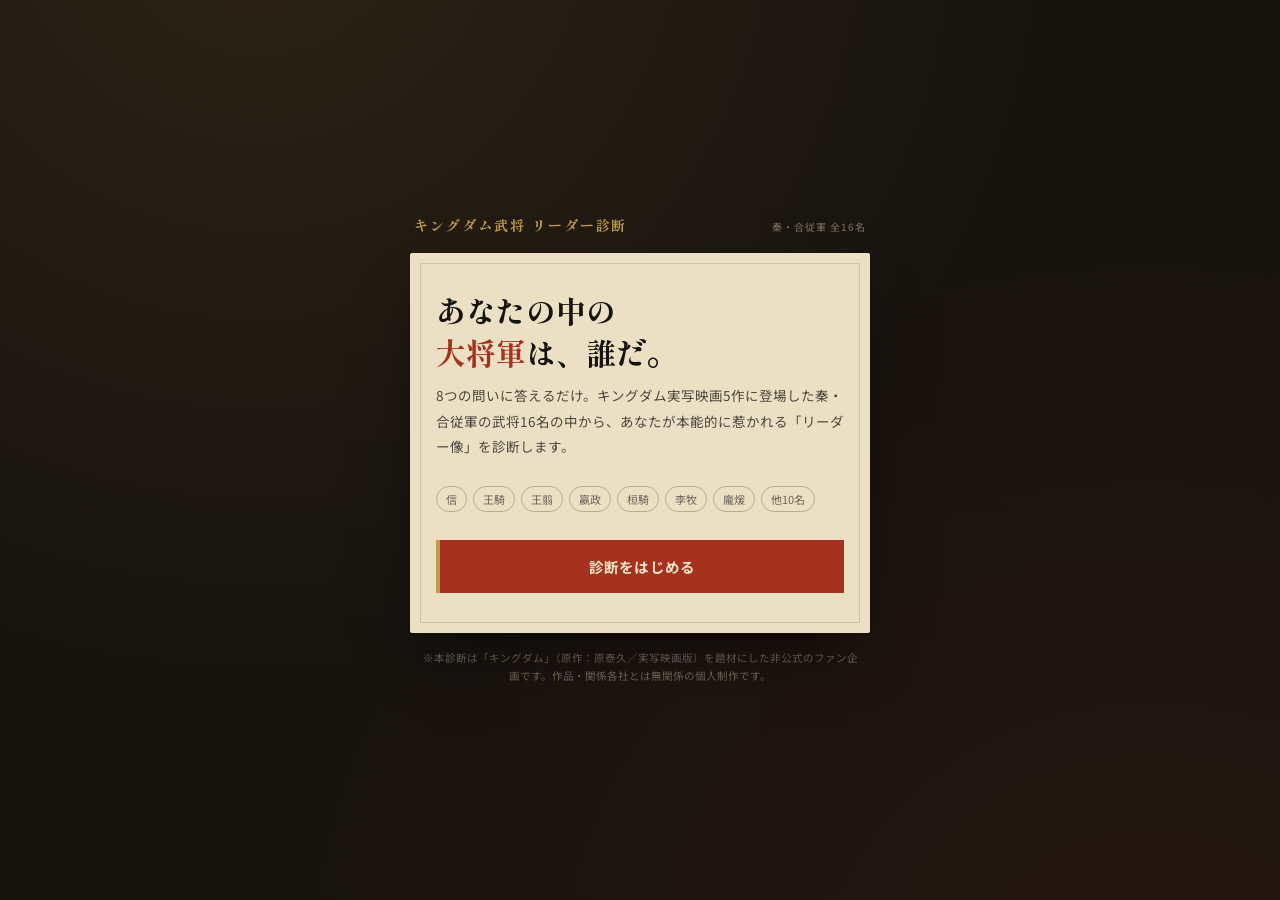
<file: index.html>
<!DOCTYPE html>
<html lang="ja">
<head>
<meta charset="UTF-8">
<meta name="viewport" content="width=device-width, initial-scale=1.0, viewport-fit=cover">
<title>キングダム リーダー診断 | あなたの中の大将軍は、誰だ。</title>
<meta name="description" content="キングダム実写映画5作の武将16名から、あなたが本能的に惹かれるリーダー像を診断します。">

<meta property="og:type" content="website">
<meta property="og:title" content="キングダム リーダー診断 | あなたの中の大将軍は、誰だ。">
<meta property="og:description" content="キングダム実写映画5作の武将16名から、あなたが本能的に惹かれるリーダー像を診断します。">
<meta property="og:image" content="ogp.png">
<meta property="og:url" content="">
<meta name="twitter:card" content="summary_large_image">
<meta name="twitter:title" content="キングダム リーダー診断 | あなたの中の大将軍は、誰だ。">
<meta name="twitter:description" content="キングダム実写映画5作の武将16名から、あなたが本能的に惹かれるリーダー像を診断します。">
<meta name="twitter:image" content="ogp.png">

<link rel="icon" href="favicon.ico">
<link rel="apple-touch-icon" href="apple-touch-icon.png">

<link rel="preconnect" href="https://fonts.googleapis.com">
<link href="https://fonts.googleapis.com/css2?family=Shippori+Mincho:wght@500;700;800&family=Noto+Sans+JP:wght@400;500;700;900&display=swap" rel="stylesheet">
<style>
:root{
  --ink:#17130f;
  --ink-soft:#221b14;
  --paper:#ece0c4;
  --seal:#a5311f;
  --seal-dark:#7e2418;
  --gold:#c19a49;
  --cream:#f1e6c8;
}
*{box-sizing:border-box; margin:0; padding:0;}
html,body{height:100%;}
body{
  background:
    radial-gradient(ellipse at 20% -10%, rgba(193,154,73,0.12), transparent 55%),
    radial-gradient(ellipse at 90% 110%, rgba(165,49,31,0.10), transparent 55%),
    var(--ink);
  color:var(--cream);
  font-family:"Noto Sans JP", sans-serif;
  min-height:100vh;
  min-height:100dvh;
  display:flex;
  align-items:center;
  justify-content:center;
  padding:max(24px, env(safe-area-inset-top)) 16px max(24px, env(safe-area-inset-bottom));
}
.stage{
  width:100%;
  max-width:460px;
}
.brand{
  display:flex;
  align-items:baseline;
  justify-content:space-between;
  margin-bottom:18px;
  padding:0 4px;
}
.brand .mark{
  font-family:"Shippori Mincho", serif;
  font-weight:800;
  font-size:clamp(12px, 3.6vw, 14px);
  letter-spacing:0.14em;
  color:var(--gold);
}
.brand .sub{
  font-size:10px;
  letter-spacing:0.1em;
  color:rgba(241,230,200,0.45);
}
.card{
  background:var(--paper);
  color:var(--ink);
  border-radius:2px;
  padding:clamp(24px,6vw,36px) clamp(18px,5vw,26px) 28px;
  position:relative;
  box-shadow:0 30px 60px -20px rgba(0,0,0,0.6), 0 0 0 1px rgba(0,0,0,0.06);
  overflow:hidden;
}
.card::before{
  content:"";
  position:absolute;
  inset:10px;
  border:1px solid rgba(23,19,15,0.14);
  pointer-events:none;
}

/* ---- start screen ---- */
.start h1{
  font-family:"Shippori Mincho", serif;
  font-weight:800;
  font-size:clamp(24px,7vw,30px);
  line-height:1.4;
  margin-bottom:10px;
}
.start h1 span{color:var(--seal);}
.start p.desc{
  font-size:13.5px;
  line-height:1.9;
  color:rgba(23,19,15,0.75);
  margin-bottom:26px;
}
.start .roster{
  display:flex;
  flex-wrap:wrap;
  gap:6px;
  margin-bottom:28px;
}
.start .roster span{
  font-size:11px;
  padding:4px 9px;
  border:1px solid rgba(23,19,15,0.25);
  border-radius:999px;
  color:rgba(23,19,15,0.6);
}

/* ---- buttons ---- */
.btn{
  display:block;
  width:100%;
  text-align:left;
  background:var(--ink-soft);
  color:var(--cream);
  border:none;
  border-left:4px solid var(--seal);
  padding:16px 18px;
  min-height:48px;
  font-family:"Noto Sans JP", sans-serif;
  font-size:14.5px;
  font-weight:500;
  line-height:1.6;
  cursor:pointer;
  margin-bottom:12px;
  transition:transform .15s ease, background .15s ease, border-color .15s ease;
  letter-spacing:0.01em;
  -webkit-tap-highlight-color:transparent;
}
.btn:hover{background:#2c2319; transform:translateX(3px); border-color:var(--gold);}
.btn:active{transform:translateX(1px) scale(0.997);}
.btn.primary{
  background:var(--seal);
  border-left-color:var(--gold);
  text-align:center;
  font-weight:700;
  padding:15px 18px;
}
.btn.primary:hover{background:var(--seal-dark);}
.btn.ghost{
  background:transparent;
  color:var(--ink);
  border-left:none;
  border:1px solid rgba(23,19,15,0.3);
  text-align:center;
  font-weight:700;
}
.btn.ghost:hover{background:rgba(23,19,15,0.06); transform:none;}
.btn.x-share{
  background:#000;
  border-left-color:#000;
  text-align:center;
  font-weight:700;
}
.btn.x-share:hover{background:#1a1a1a;}

/* ---- progress ---- */
.progress-row{
  display:flex;
  align-items:center;
  gap:10px;
  margin-bottom:22px;
}
.progress-row .count{
  font-family:"Shippori Mincho", serif;
  font-weight:700;
  font-size:13px;
  color:rgba(23,19,15,0.55);
  white-space:nowrap;
}
.flags{
  display:flex;
  gap:3px;
  flex:1;
}
.flags i{
  height:5px;
  flex:1;
  background:rgba(23,19,15,0.15);
  display:block;
}
.flags i.on{background:var(--seal);}

.qtext{
  font-family:"Shippori Mincho", serif;
  font-weight:700;
  font-size:clamp(17px,5vw,19px);
  line-height:1.7;
  margin-bottom:22px;
}

/* ---- result ---- */
.seal-wrap{
  display:flex;
  justify-content:center;
  margin-bottom:6px;
}
.seal{
  width:96px; height:96px;
  background:var(--seal);
  color:var(--cream);
  border-radius:6px;
  display:flex;
  align-items:center;
  justify-content:center;
  font-family:"Shippori Mincho", serif;
  font-weight:800;
  font-size:13px;
  line-height:1.3;
  text-align:center;
  transform:rotate(-6deg) scale(0);
  box-shadow:0 10px 22px -8px rgba(165,49,31,0.7), inset 0 0 0 2px rgba(241,230,200,0.35);
  animation:stamp .5s cubic-bezier(.2,1.6,.4,1) forwards;
  animation-delay:.15s;
  letter-spacing:0.05em;
}
@keyframes stamp{
  0%{transform:rotate(-18deg) scale(2.4); opacity:0;}
  60%{opacity:1;}
  100%{transform:rotate(-6deg) scale(1); opacity:1;}
}
.r-eyebrow{
  text-align:center;
  font-size:11px;
  letter-spacing:0.18em;
  color:rgba(23,19,15,0.5);
  margin:18px 0 6px;
}
.r-name{
  text-align:center;
  font-family:"Shippori Mincho", serif;
  font-weight:800;
  font-size:clamp(24px,7vw,28px);
  margin-bottom:4px;
}
.r-title{
  text-align:center;
  font-size:13px;
  color:var(--seal);
  font-weight:700;
  margin-bottom:20px;
}
.r-divider{
  width:40px; height:2px; background:var(--gold);
  margin:0 auto 20px;
}
.r-desc{
  font-size:13.5px;
  line-height:1.95;
  color:rgba(23,19,15,0.82);
  margin-bottom:22px;
}
.r-axes{
  background:rgba(23,19,15,0.05);
  padding:14px 16px;
  margin-bottom:22px;
  font-size:11.5px;
}
.r-axes .row{
  display:flex;
  justify-content:space-between;
  padding:4px 0;
  color:rgba(23,19,15,0.6);
}
.r-axes .row b{color:var(--ink);}
.action-row{
  display:flex;
  gap:8px;
  margin-bottom:12px;
}
.action-row .btn{margin-bottom:0; text-align:center;}
.footnote{
  text-align:center;
  font-size:10.5px;
  color:rgba(241,230,200,0.35);
  margin-top:16px;
}
.toast{
  position:fixed;
  bottom:24px;
  left:50%;
  transform:translateX(-50%);
  background:var(--ink-soft);
  color:var(--cream);
  padding:10px 18px;
  font-size:12.5px;
  border-radius:999px;
  border:1px solid var(--gold);
  opacity:0;
  pointer-events:none;
  transition:opacity .25s ease;
  z-index:10;
}
.toast.show{opacity:1;}
.disclaimer{
  text-align:center;
  font-size:10.5px;
  line-height:1.7;
  color:rgba(241,230,200,0.4);
  margin-top:16px;
  padding:0 8px;
}

</style>
</head>
<body>
<div class="stage">
  <div class="brand">
    <div class="mark">キングダム武将 リーダー診断</div>
    <div class="sub">秦・合従軍 全16名</div>
  </div>
  <div class="card" id="card"></div>
  <div class="disclaimer">※本診断は「キングダム」（原作：原泰久／実写映画版）を題材にした非公式のファン企画です。作品・関係各社とは無関係の個人制作です。</div>
</div>

<script>
const AXES = ["本能 / 理性","前線 / 知略","王道 / 異端","仲間 / 単独"];

const CHARACTERS = [
  {name:"信", side:"秦", title:"泥臭き叩き上げ将", vec:[-3,-2,-1,-3],
   desc:"平民の身から、仲間と共に汗と血を流しながら成り上がっていくタイプ。器用さより執念、理屈より情熱で組織を動かす。あなたは『共に戦う背中』を信じるリーダー。"},
  {name:"王騎", side:"秦", title:"大局を見渡す名伯楽", vec:[0,-1,1,-1],
   desc:"目先の勝敗より、部下の器を見極め育てることに重きを置くタイプ。あえて厳しい試練を与える度量の広さで、長期的に組織を強くしていくリーダー。"},
  {name:"王翦", side:"秦", title:"寡黙な緻密の指揮官", vec:[3,2,1,1],
   desc:"感情を表に出さず、勝算が固まるまで動かない。派手さはないが、負けない戦い方を積み重ねる合理主義のリーダー。組織からの信頼は静かに厚い。"},
  {name:"麃公", side:"秦", title:"背中で語る猛将", vec:[-2,-3,0,-1],
   desc:"理屈より己の武で先頭に立ち、部下を鼓舞するタイプ。『俺についてこい』の一言に説得力がある、率先垂範型のリーダー。"},
  {name:"楊端和", side:"秦", title:"実力主義の女王", vec:[-1,-2,-1,-2],
   desc:"肩書きより実力を示した者を対等に扱う、公正で厳しいリーダー。群れを率いるが、馴れ合いはしない一線を持つタイプ。"},
  {name:"蒙武", side:"秦", title:"愚直な忠義の巨人", vec:[-1,-2,1,0],
   desc:"圧倒的な武力を、私利ではなく組織への忠誠のために振るうタイプ。多くを語らず、結果と献身で信頼を積み上げるリーダー。"},
  {name:"桓騎", side:"秦", title:"型破りの合理主義者", vec:[1,0,3,2],
   desc:"常識や倫理より結果を優先し、誰もやらない手段で勝ちを取りにいくタイプ。異端だが、その合理性に部下は妙に納得してしまうリーダー。"},
  {name:"嬴政", side:"秦", title:"理念を掲げる王", vec:[-1,2,-2,-1],
   desc:"壮大なビジョンを掲げ、非情な決断も辞さないが、根底には強い信念があるタイプ。理想を語り、組織全体を巻き込んでいくカリスマ型リーダー。"},
  {name:"呂不韋", side:"秦", title:"財と人脈の実業家", vec:[2,3,-1,1],
   desc:"武力ではなく資金・情報・人脈のネットワークで組織を動かすタイプ。表舞台と裏の両方に手を伸ばす、政商型のリーダー。"},
  {name:"昌平君", side:"秦", title:"寡黙な統治の要", vec:[3,3,0,1],
   desc:"損得を冷静に計算し、表と裏の両面から組織を支える官僚型のリーダー。熱を表に出さず、緻密な采配で全体を成立させるタイプ。"},
  {name:"李牧", side:"他国", title:"知略で束ねる軍師", vec:[2,3,-1,1],
   desc:"情報戦・外交戦を駆使し、複数の勢力を一つの目的でまとめ上げるタイプ。盤面全体を見渡す、知略型のリーダー。"},
  {name:"龐煖", side:"他国", title:"恐怖で従える武神", vec:[1,-3,3,3],
   desc:"圧倒的な武と狂気で場を支配し、理屈より力で従わせるタイプ。恐れられることを厭わない、単独突破型のカリスマ。"},
  {name:"春申君", side:"他国", title:"老獪な調整の宰相", vec:[2,3,-2,0],
   desc:"表舞台では穏やかに、裏では他国を巻き込みながら自国の利を最大化するタイプ。腹芸と調整力で場を動かすリーダー。"},
  {name:"呉鳳明", side:"他国", title:"誇り高きエリート", vec:[-1,-1,-2,2],
   desc:"血統と実力への強い自負を持ち、格下と見た相手には容赦しないタイプ。プライドを原動力に組織を牽引するリーダー。"},
  {name:"慶舎", side:"他国", title:"冷徹な理詰めの戦術家", vec:[2,1,0,1],
   desc:"感情に流されず、理詰めの戦術で確実に勝ちを積み上げるタイプ。師の狂気とは対照的な、冷静沈着なリーダー。"},
  {name:"成恢", side:"他国", title:"苦心する連合の調整役", vec:[-1,1,-1,-1],
   desc:"大国の思惑に挟まれながらも、自国の立場を守るために奔走するタイプ。派手さはないが、現実的な落としどころを探る調整型のリーダー。"},
];

const QUESTIONS = [
  {q:"大事な決断の直前、頼りにするのは？",
   a:{text:"これまで培った直感", d:[-1,0,0,0]},
   b:{text:"集めた情報と数字", d:[1,0,0,0]}},
  {q:"予想外の事態が起きた。まず何をする？",
   a:{text:"反射的に体が先に動く", d:[-1,0,0,0]},
   b:{text:"一呼吸おいて状況を整理する", d:[1,0,0,0]}},
  {q:"仲間に相談されたら？",
   a:{text:"感じたままを素直にぶつける", d:[-1,0,0,0]},
   b:{text:"筋道を立てて助言する", d:[1,0,0,0]}},
  {q:"戦場でのあなたの役割は？",
   a:{text:"最前線で剣を振るう", d:[0,-1,0,0]},
   b:{text:"後方で全体を見渡し指示する", d:[0,1,0,0]}},
  {q:"勝利に一番効くと思うのは？",
   a:{text:"己の力と気迫", d:[0,-1,0,0]},
   b:{text:"情報戦と根回し", d:[0,1,0,0]}},
  {q:"周囲から評価されたいのはどっち？",
   a:{text:"体を張った活躍", d:[0,-1,0,0]},
   b:{text:"読みの深さ", d:[0,1,0,0]}},
  {q:"勝つための手段、どちらを選ぶ？",
   a:{text:"正攻法を貫く", d:[0,0,-1,0]},
   b:{text:"奇策や裏をかく手を使う", d:[0,0,1,0]}},
  {q:"組織のルールと目の前の結果、優先するのは？",
   a:{text:"筋を通すこと", d:[0,0,-1,0]},
   b:{text:"結果を出すこと", d:[0,0,1,0]}},
  {q:"周囲からどう見られたい？",
   a:{text:"信頼できる王道の人", d:[0,0,-1,0]},
   b:{text:"何をするか読めない異端児", d:[0,0,1,0]}},
  {q:"大きな仕事、進め方は？",
   a:{text:"仲間と役割分担して進める", d:[0,0,0,-1]},
   b:{text:"自分ひとりで完結させる", d:[0,0,0,1]}},
  {q:"あなたの力の源は？",
   a:{text:"共に戦う仲間の存在", d:[0,0,0,-1]},
   b:{text:"己自身の力そのもの", d:[0,0,0,1]}},
  {q:"理想の勝ち方は？",
   a:{text:"みんなで掴み取る勝利", d:[0,0,0,-1]},
   b:{text:"己の武ひとつで掴む勝利", d:[0,0,0,1]}},
];


function wrapText(ctx, text, maxWidth){
  const lines = [];
  let line = '';
  for(const ch of text){
    const test = line + ch;
    if(ctx.measureText(test).width > maxWidth && line !== ''){
      lines.push(line);
      line = ch;
    } else {
      line = test;
    }
  }
  if(line) lines.push(line);
  return lines;
}

async function saveResultImage(character, vec){
  await document.fonts.ready;

  const W = 1080, H = 1350;
  const canvas = document.createElement('canvas');
  canvas.width = W; canvas.height = H;
  const ctx = canvas.getContext('2d');

  const INK = '#17130f', PAPER = '#ece0c4', SEAL = '#a5311f', GOLD = '#c19a49', CREAM = '#f1e6c8', INKSOFT = '#221b14';

  // background
  ctx.fillStyle = INK;
  ctx.fillRect(0,0,W,H);
  const grad = ctx.createRadialGradient(W*0.2,-H*0.1,10,W*0.2,-H*0.1,W*0.9);
  grad.addColorStop(0,'rgba(193,154,73,0.18)');
  grad.addColorStop(1,'rgba(193,154,73,0)');
  ctx.fillStyle = grad;
  ctx.fillRect(0,0,W,H);

  // header
  ctx.fillStyle = GOLD;
  ctx.font = '700 30px "Shippori Mincho"';
  ctx.textAlign = 'left';
  ctx.fillText('キングダム武将 リーダー診断', 56, 90);

  // paper card
  const cardX = 48, cardY = 150, cardW = W-96, cardH = H-150-70;
  ctx.fillStyle = PAPER;
  ctx.fillRect(cardX, cardY, cardW, cardH);
  ctx.strokeStyle = 'rgba(23,19,15,0.14)';
  ctx.lineWidth = 2;
  ctx.strokeRect(cardX+16, cardY+16, cardW-32, cardH-32);

  // seal
  const sealSize = 150;
  const sealX = W/2 - sealSize/2, sealY = cardY + 60;
  ctx.save();
  ctx.translate(sealX+sealSize/2, sealY+sealSize/2);
  ctx.rotate(-6*Math.PI/180);
  ctx.fillStyle = SEAL;
  roundRect(ctx, -sealSize/2, -sealSize/2, sealSize, sealSize, 10);
  ctx.fill();
  ctx.restore();
  ctx.fillStyle = CREAM;
  ctx.font = '800 40px "Shippori Mincho"';
  ctx.textAlign = 'center';
  ctx.save();
  ctx.translate(sealX+sealSize/2, sealY+sealSize/2);
  ctx.rotate(-6*Math.PI/180);
  ctx.fillText(character.name, 0, 15);
  ctx.restore();

  // eyebrow
  ctx.fillStyle = 'rgba(23,19,15,0.5)';
  ctx.font = '400 20px "Noto Sans JP"';
  ctx.textAlign = 'center';
  ctx.fillText('あなたが最も近いのは', W/2, sealY + sealSize + 50);

  // name
  ctx.fillStyle = INK;
  ctx.font = '800 64px "Shippori Mincho"';
  ctx.fillText(character.name, W/2, sealY + sealSize + 120);

  // title
  ctx.fillStyle = SEAL;
  ctx.font = '700 26px "Noto Sans JP"';
  ctx.fillText(`『${character.title}』タイプ`, W/2, sealY + sealSize + 165);

  // divider
  ctx.fillStyle = GOLD;
  ctx.fillRect(W/2-40, sealY + sealSize + 195, 80, 3);

  // description
  ctx.fillStyle = 'rgba(23,19,15,0.82)';
  ctx.font = '400 26px "Noto Sans JP"';
  ctx.textAlign = 'left';
  const descLines = wrapText(ctx, character.desc, cardW - 120);
  let dy = sealY + sealSize + 250;
  descLines.forEach(line=>{
    ctx.fillText(line, cardX + 60, dy);
    dy += 40;
  });

  // axes box
  const axesY = dy + 30;
  ctx.fillStyle = 'rgba(23,19,15,0.05)';
  ctx.fillRect(cardX+60, axesY, cardW-120, 190);
  ctx.font = '400 22px "Noto Sans JP"';
  AXES.forEach((label,i)=>{
    const rowY = axesY + 40 + i*40;
    ctx.fillStyle = 'rgba(23,19,15,0.6)';
    ctx.textAlign = 'left';
    ctx.fillText(label, cardX+90, rowY);
    ctx.fillStyle = INK;
    ctx.textAlign = 'right';
    ctx.font = '700 22px "Noto Sans JP"';
    ctx.fillText(String(vec[i]), cardX+cardW-90, rowY);
    ctx.font = '400 22px "Noto Sans JP"';
  });

  // footer
  ctx.fillStyle = 'rgba(241,230,200,0.4)';
  ctx.font = '400 20px "Noto Sans JP"';
  ctx.textAlign = 'center';
  ctx.fillText('#キングダム #リーダー診断', W/2, H-30);

  canvas.toBlob(blob=>{
    const url = URL.createObjectURL(blob);
    const a = document.createElement('a');
    a.href = url;
    a.download = `kingdom-leader-${character.name}.png`;
    document.body.appendChild(a);
    a.click();
    document.body.removeChild(a);
    setTimeout(()=> URL.revokeObjectURL(url), 2000);
    showToast('画像を保存しました');
  }, 'image/png');
}

function roundRect(ctx, x, y, w, h, r){
  ctx.beginPath();
  ctx.moveTo(x+r, y);
  ctx.arcTo(x+w, y, x+w, y+h, r);
  ctx.arcTo(x+w, y+h, x, y+h, r);
  ctx.arcTo(x, y+h, x, y, r);
  ctx.arcTo(x, y, x+w, y, r);
  ctx.closePath();
}


let current = 0;
let userVec = [0,0,0,0];
let resultChar = null;

function dist(v1, v2){
  return Math.sqrt(v1.reduce((s,val,i)=> s + (val-v2[i])**2, 0));
}

function renderStart(){
  const card = document.getElementById('card');
  card.innerHTML = `
    <div class="start">
      <h1>あなたの中の<br><span>大将軍</span>は、誰だ。</h1>
      <p class="desc">8つの問いに答えるだけ。キングダム実写映画5作に登場した秦・合従軍の武将16名の中から、あなたが本能的に惹かれる「リーダー像」を診断します。</p>
      <div class="roster">
        <span>信</span><span>王騎</span><span>王翦</span><span>嬴政</span><span>桓騎</span><span>李牧</span><span>龐煖</span><span>他10名</span>
      </div>
      <button class="btn primary" id="startBtn">診断をはじめる</button>
    </div>
  `;
  document.getElementById('startBtn').addEventListener('click', startQuiz);
}

function startQuiz(){
  current = 0;
  userVec = [0,0,0,0];
  renderQuestion();
}

function renderQuestion(){
  const card = document.getElementById('card');
  const item = QUESTIONS[current];
  let flags = '';
  for(let i=0;i<QUESTIONS.length;i++){
    flags += `<i class="${i < current ? 'on':''}"></i>`;
  }
  card.innerHTML = `
    <div class="progress-row">
      <div class="count">Q${current+1} / ${QUESTIONS.length}</div>
      <div class="flags">${flags}</div>
    </div>
    <div class="qtext">${item.q}</div>
    <button class="btn" data-choice="0">${item.a.text}</button>
    <button class="btn" data-choice="1">${item.b.text}</button>
  `;
  card.querySelectorAll('[data-choice]').forEach(btn=>{
    btn.addEventListener('click', ()=> answer(Number(btn.dataset.choice)));
  });
}

function answer(choice){
  const item = QUESTIONS[current];
  const d = choice === 0 ? item.a.d : item.b.d;
  userVec = userVec.map((v,i)=> v + d[i]);
  current++;
  if(current < QUESTIONS.length){
    renderQuestion();
  } else {
    renderResult();
  }
}

function renderResult(){
  let best = CHARACTERS[0];
  let bestDist = Infinity;
  for(const c of CHARACTERS){
    const dd = dist(userVec, c.vec);
    if(dd < bestDist){ bestDist = dd; best = c; }
  }
  resultChar = best;

  const card = document.getElementById('card');
  const shareText = `私のリーダー像診断は【${best.name}】でした。\n『${best.title}』タイプ。\n#キングダム #リーダー診断`;
  card.innerHTML = `
    <div class="r-eyebrow">あなたが最も近いのは</div>
    <div class="seal-wrap"><div class="seal">${best.name}</div></div>
    <div class="r-name">${best.name}</div>
    <div class="r-title">『${best.title}』タイプ</div>
    <div class="r-divider"></div>
    <div class="r-desc">${best.desc}</div>
    <div class="r-axes">
      ${AXES.map((a,i)=>`<div class="row"><span>${a}</span><b>${userVec[i]}</b></div>`).join('')}
    </div>
    <div class="action-row">
      <button class="btn ghost" id="saveImgBtn" style="flex:1;">画像を保存</button>
      <button class="btn x-share" id="shareXBtn" style="flex:1;">Xでシェア</button>
    </div>
    <button class="btn ghost" id="retryBtn">もう一度診断する</button>
    <div class="footnote">全16名からの診断・実写映画5作準拠</div>
    <div class="toast" id="toast"></div>
  `;

  document.getElementById('retryBtn').addEventListener('click', startQuiz);
  document.getElementById('saveImgBtn').addEventListener('click', ()=> saveResultImage(best, userVec));
  document.getElementById('shareXBtn').addEventListener('click', ()=> shareOnX(best, shareText));
}

function shareOnX(best, text){
  const url = window.location.href.split('#')[0].split('?')[0];
  const intent = `https://twitter.com/intent/tweet?text=${encodeURIComponent(text)}&url=${encodeURIComponent(url)}`;
  window.open(intent, '_blank', 'noopener');
}

function showToast(msg){
  const toast = document.getElementById('toast');
  if(!toast) return;
  toast.textContent = msg;
  toast.classList.add('show');
  setTimeout(()=> toast.classList.remove('show'), 1800);
}

document.addEventListener('DOMContentLoaded', renderStart);

</script>
</body>
</html>
</file>
